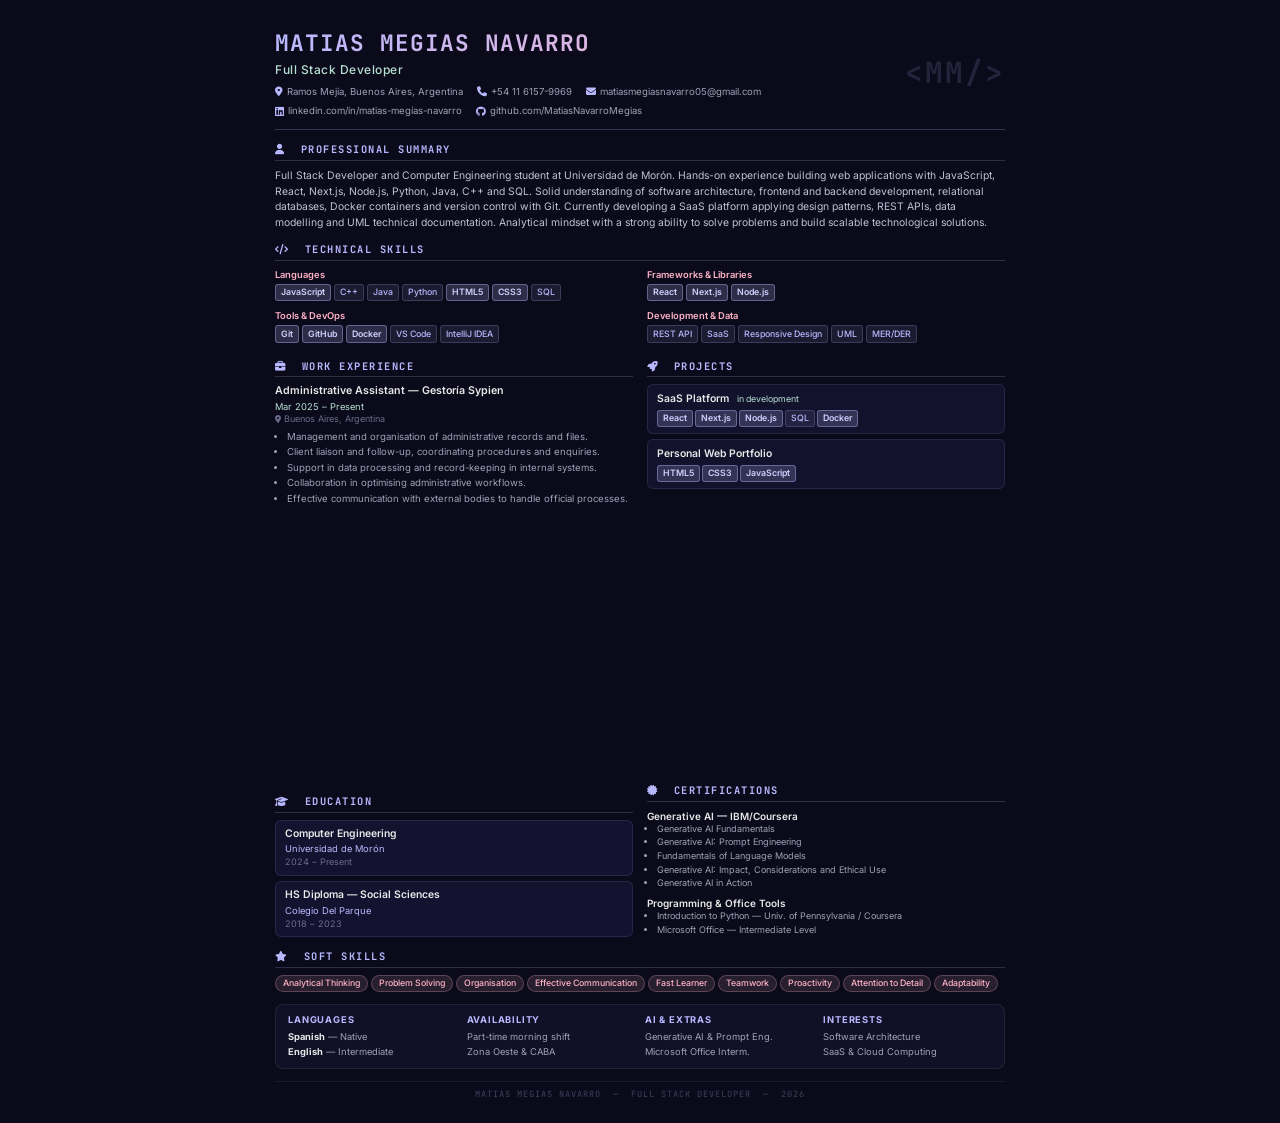
<file: cv/cv-en.html>
<!DOCTYPE html>
<html lang="en">
<head>
    <meta charset="UTF-8">
    <meta name="viewport" content="width=device-width, initial-scale=1.0">
    <title>CV — Matias Megias Navarro</title>

    <!-- Google Fonts -->
    <link rel="preconnect" href="https://fonts.googleapis.com">
    <link rel="preconnect" href="https://fonts.gstatic.com" crossorigin>
    <link href="https://fonts.googleapis.com/css2?family=Inter:wght@300;400;500;600;700&family=JetBrains+Mono:wght@400;500;700&display=swap" rel="stylesheet">

    <!-- Font Awesome -->
    <link rel="stylesheet" href="https://cdnjs.cloudflare.com/ajax/libs/font-awesome/6.5.1/css/all.min.css">

    <style>
        /* ---- Reset & Base ---- */
        *, *::before, *::after { box-sizing: border-box; margin: 0; padding: 0; }

        body {
            font-family: 'Inter', sans-serif;
            font-size: 8.2pt;
            line-height: 1.4;
            background: #0a0a1a;
            color: #e8e8e8;
            -webkit-print-color-adjust: exact !important;
            print-color-adjust: exact !important;
        }

        /* ---- Page ---- */
        .cv-page {
            width: 210mm;
            height: 297mm;
            background: #0a0a1a;
            margin: 0 auto;
            overflow: hidden;
        }

        .cv-content {
            height: 297mm;
            display: flex;
            flex-direction: column;
            justify-content: space-between;
            padding: 28px 32px 22px;
        }

        /* ---- Spacers ---- */
        .spacer-md { height: 16px; }
        .spacer-sm { height: 12px; }

        /* ---- Header ---- */
        .cv-header {
            display: flex;
            align-items: center;
            justify-content: space-between;
            border-bottom: 1.5px solid rgba(184,184,255,0.25);
            padding-bottom: 12px;
        }

        .header-left .name {
            font-family: 'JetBrains Mono', monospace;
            font-size: 17pt;
            font-weight: 700;
            background: linear-gradient(135deg, #b8b8ff, #ffb3c6);
            -webkit-background-clip: text;
            -webkit-text-fill-color: transparent;
            background-clip: text;
            letter-spacing: 1px;
        }

        .header-left .role {
            font-size: 9pt;
            font-weight: 500;
            color: #b8e0d2;
            margin-top: 2px;
            letter-spacing: 0.5px;
        }

        .contact-row {
            display: flex;
            flex-wrap: wrap;
            gap: 6px 14px;
            margin-top: 6px;
        }

        .contact-item {
            display: flex;
            align-items: center;
            gap: 4px;
            font-size: 7.2pt;
            color: #a0a0b8;
        }

        .contact-item i {
            color: #b8b8ff;
            font-size: 7.5pt;
        }

        .contact-item a {
            color: #a0a0b8;
            text-decoration: none;
        }

        .header-logo {
            font-family: 'JetBrains Mono', monospace;
            font-size: 22pt;
            font-weight: 700;
            color: rgba(184,184,255,0.15);
            letter-spacing: 2px;
            user-select: none;
        }

        /* ---- Section title ---- */
        .section-title {
            font-family: 'JetBrains Mono', monospace;
            font-size: 7.8pt;
            font-weight: 700;
            color: #b8b8ff;
            text-transform: uppercase;
            letter-spacing: 1.5px;
            border-bottom: 1px solid rgba(184,184,255,0.2);
            padding-bottom: 3px;
            margin-bottom: 7px;
        }

        /* ---- Profile ---- */
        .profile-text {
            font-size: 7.8pt;
            color: #c0c0d8;
            line-height: 1.5;
        }

        /* ---- Skills grid ---- */
        .skills-grid-2x2 {
            display: grid;
            grid-template-columns: 1fr 1fr;
            gap: 8px 14px;
        }

        .skill-group-title {
            font-size: 7pt;
            font-weight: 600;
            color: #ffb3c6;
            margin-bottom: 3px;
        }

        .skill-tags {
            display: flex;
            flex-wrap: wrap;
            gap: 3px;
        }

        .tag {
            background: rgba(184,184,255,0.1);
            color: #b8b8ff;
            border: 1px solid rgba(184,184,255,0.2);
            border-radius: 3px;
            padding: 1.5px 5px;
            font-size: 6.6pt;
            font-weight: 500;
        }

        .tag.highlight {
            background: rgba(184,184,255,0.2);
            color: #d0d0ff;
            border-color: rgba(184,184,255,0.4);
            font-weight: 600;
        }

        /* ---- Two column layout ---- */
        .two-col {
            flex: 1;
            display: grid;
            grid-template-columns: 1fr 1fr;
            gap: 14px;
        }

        .two-col > div {
            display: flex;
            flex-direction: column;
            justify-content: space-between;
        }

        /* ---- Job / Project card ---- */
        .entry-title {
            font-size: 8pt;
            font-weight: 600;
            color: #e8e8e8;
        }

        .entry-meta {
            font-size: 7pt;
            color: #b8e0d2;
            margin-top: 1px;
        }

        .entry-location {
            font-size: 6.8pt;
            color: #6a6a8a;
            margin-bottom: 4px;
        }

        .entry-bullets {
            padding-left: 12px;
            margin-top: 3px;
        }

        .entry-bullets li {
            font-size: 7.2pt;
            color: #a0a0b8;
            margin-bottom: 2px;
        }

        /* ---- Education card ---- */
        .edu-card {
            background: rgba(26,26,62,0.6);
            border: 1px solid rgba(184,184,255,0.12);
            border-radius: 6px;
            padding: 6px 9px;
        }

        .edu-card + .edu-card { margin-top: 5px; }

        .edu-degree {
            font-size: 7.8pt;
            font-weight: 600;
            color: #e8e8e8;
        }

        .edu-institution {
            font-size: 7pt;
            color: #b8b8ff;
            margin-top: 1px;
        }

        .edu-period {
            font-size: 6.8pt;
            color: #6a6a8a;
            margin-top: 1px;
        }

        /* ---- Project card ---- */
        .project-card {
            background: rgba(26,26,62,0.5);
            border: 1px solid rgba(184,184,255,0.12);
            border-radius: 6px;
            padding: 6px 9px;
        }

        .project-card + .project-card { margin-top: 5px; }

        .project-name {
            font-size: 7.8pt;
            font-weight: 600;
            color: #e8e8e8;
        }

        .project-status {
            font-size: 6.6pt;
            color: #b8e0d2;
            margin-left: 5px;
        }

        .project-tags {
            display: flex;
            flex-wrap: wrap;
            gap: 2px;
            margin-top: 3px;
        }

        /* ---- Certifications ---- */
        .cert-group-title {
            font-size: 7.5pt;
            font-weight: 600;
            color: #e8e8e8;
        }

        .cert-sub {
            font-size: 6.8pt;
            color: #a0a0b8;
            padding-left: 10px;
        }

        .cert-sub li { margin-bottom: 1px; }

        .cert-block + .cert-block { margin-top: 6px; }

        /* ---- Soft skills ---- */
        .soft-skills {
            display: flex;
            flex-wrap: wrap;
            gap: 3px;
        }

        .soft-pill {
            background: rgba(255,179,198,0.12);
            color: #ffb3c6;
            border: 1px solid rgba(255,179,198,0.25);
            border-radius: 20px;
            padding: 1.5px 7px;
            font-size: 6.6pt;
            font-weight: 500;
        }

        /* ---- Bottom row ---- */
        .bottom-row {
            display: grid;
            grid-template-columns: 1fr 1fr 1fr 1fr;
            gap: 10px;
            background: rgba(26,26,62,0.4);
            border: 1px solid rgba(184,184,255,0.1);
            border-radius: 8px;
            padding: 8px 12px;
        }

        .bottom-col-title {
            font-size: 7pt;
            font-weight: 700;
            color: #b8b8ff;
            text-transform: uppercase;
            letter-spacing: 0.8px;
            margin-bottom: 4px;
        }

        .bottom-item {
            font-size: 7pt;
            color: #a0a0b8;
            margin-bottom: 2px;
        }

        .bottom-item strong {
            color: #e8e8e8;
        }

        /* ---- Footer ---- */
        .cv-footer {
            text-align: center;
            font-family: 'JetBrains Mono', monospace;
            font-size: 6.5pt;
            color: rgba(184,184,255,0.3);
            letter-spacing: 1px;
            border-top: 1px solid rgba(184,184,255,0.1);
            padding-top: 6px;
        }

        /* ---- Print ---- */
        @media print {
            body { background: #0a0a1a; }
            .cv-page {
                width: 210mm;
                height: 297mm;
                margin: 0;
            }
            * {
                -webkit-print-color-adjust: exact !important;
                print-color-adjust: exact !important;
            }
        }
    </style>
</head>
<body>
<div class="cv-page">
  <div class="cv-content">

    <!-- HEADER -->
    <header class="cv-header">
      <div class="header-left">
        <div class="name">MATIAS MEGIAS NAVARRO</div>
        <div class="role">Full Stack Developer</div>
        <div class="contact-row">
          <span class="contact-item"><i class="fas fa-map-marker-alt"></i> Ramos Mejía, Buenos Aires, Argentina</span>
          <span class="contact-item"><i class="fas fa-phone"></i> +54 11 6157-9969</span>
          <span class="contact-item"><i class="fas fa-envelope"></i> matiasmegiasnavarro05@gmail.com</span>
          <span class="contact-item"><i class="fab fa-linkedin"></i><a href="https://linkedin.com/in/matias-megías-navarro" target="_blank">linkedin.com/in/matias-megías-navarro</a></span>
          <span class="contact-item"><i class="fab fa-github"></i><a href="https://github.com/MatiasNavarroMegias" target="_blank">github.com/MatiasNavarroMegias</a></span>
        </div>
      </div>
      <div class="header-logo">&lt;MM/&gt;</div>
    </header>

    <div class="spacer-sm"></div>

    <!-- PROFESSIONAL SUMMARY -->
    <section>
      <div class="section-title"><i class="fas fa-user"></i> &nbsp;Professional Summary</div>
      <p class="profile-text">
        Full Stack Developer and Computer Engineering student at Universidad de Morón. Hands-on experience building web applications with JavaScript, React, Next.js, Node.js, Python, Java, C++ and SQL. Solid understanding of software architecture, frontend and backend development, relational databases, Docker containers and version control with Git. Currently developing a SaaS platform applying design patterns, REST APIs, data modelling and UML technical documentation. Analytical mindset with a strong ability to solve problems and build scalable technological solutions.
      </p>
    </section>

    <div class="spacer-sm"></div>

    <!-- TECHNICAL SKILLS -->
    <section>
      <div class="section-title"><i class="fas fa-code"></i> &nbsp;Technical Skills</div>
      <div class="skills-grid-2x2">
        <div>
          <div class="skill-group-title">Languages</div>
          <div class="skill-tags">
            <span class="tag highlight">JavaScript</span>
            <span class="tag">C++</span>
            <span class="tag">Java</span>
            <span class="tag">Python</span>
            <span class="tag highlight">HTML5</span>
            <span class="tag highlight">CSS3</span>
            <span class="tag">SQL</span>
          </div>
        </div>
        <div>
          <div class="skill-group-title">Frameworks &amp; Libraries</div>
          <div class="skill-tags">
            <span class="tag highlight">React</span>
            <span class="tag highlight">Next.js</span>
            <span class="tag highlight">Node.js</span>
          </div>
        </div>
        <div>
          <div class="skill-group-title">Tools &amp; DevOps</div>
          <div class="skill-tags">
            <span class="tag highlight">Git</span>
            <span class="tag highlight">GitHub</span>
            <span class="tag highlight">Docker</span>
            <span class="tag">VS Code</span>
            <span class="tag">IntelliJ IDEA</span>
          </div>
        </div>
        <div>
          <div class="skill-group-title">Development &amp; Data</div>
          <div class="skill-tags">
            <span class="tag">REST API</span>
            <span class="tag">SaaS</span>
            <span class="tag">Responsive Design</span>
            <span class="tag">UML</span>
            <span class="tag">MER/DER</span>
          </div>
        </div>
      </div>
    </section>

    <div class="spacer-md"></div>

    <!-- TWO-COLUMN MAIN BODY -->
    <div class="two-col">
      <!-- LEFT COLUMN -->
      <div>
        <!-- WORK EXPERIENCE -->
        <section>
          <div class="section-title"><i class="fas fa-briefcase"></i> &nbsp;Work Experience</div>
          <div class="entry-title">Administrative Assistant — Gestoría Sypien</div>
          <div class="entry-meta">Mar 2025 – Present</div>
          <div class="entry-location"><i class="fas fa-map-marker-alt" style="font-size:6pt;color:#6a6a8a;"></i> Buenos Aires, Argentina</div>
          <ul class="entry-bullets">
            <li>Management and organisation of administrative records and files.</li>
            <li>Client liaison and follow-up, coordinating procedures and enquiries.</li>
            <li>Support in data processing and record-keeping in internal systems.</li>
            <li>Collaboration in optimising administrative workflows.</li>
            <li>Effective communication with external bodies to handle official processes.</li>
          </ul>
        </section>

        <div class="spacer-md"></div>

        <!-- EDUCATION -->
        <section>
          <div class="section-title"><i class="fas fa-graduation-cap"></i> &nbsp;Education</div>
          <div class="edu-card">
            <div class="edu-degree">Computer Engineering</div>
            <div class="edu-institution">Universidad de Morón</div>
            <div class="edu-period">2024 – Present</div>
          </div>
          <div class="edu-card">
            <div class="edu-degree">HS Diploma — Social Sciences</div>
            <div class="edu-institution">Colegio Del Parque</div>
            <div class="edu-period">2018 – 2023</div>
          </div>
        </section>
      </div>

      <!-- RIGHT COLUMN -->
      <div>
        <!-- PROJECTS -->
        <section>
          <div class="section-title"><i class="fas fa-rocket"></i> &nbsp;Projects</div>
          <div class="project-card">
            <div>
              <span class="project-name">SaaS Platform</span>
              <span class="project-status">in development</span>
            </div>
            <div class="project-tags">
              <span class="tag highlight">React</span>
              <span class="tag highlight">Next.js</span>
              <span class="tag highlight">Node.js</span>
              <span class="tag">SQL</span>
              <span class="tag highlight">Docker</span>
            </div>
          </div>
          <div class="project-card">
            <div>
              <span class="project-name">Personal Web Portfolio</span>
            </div>
            <div class="project-tags">
              <span class="tag highlight">HTML5</span>
              <span class="tag highlight">CSS3</span>
              <span class="tag highlight">JavaScript</span>
            </div>
          </div>
        </section>

        <div class="spacer-md"></div>

        <!-- CERTIFICATIONS -->
        <section>
          <div class="section-title"><i class="fas fa-certificate"></i> &nbsp;Certifications</div>
          <div class="cert-block">
            <div class="cert-group-title">Generative AI — IBM/Coursera</div>
            <ul class="cert-sub">
              <li>Generative AI Fundamentals</li>
              <li>Generative AI: Prompt Engineering</li>
              <li>Fundamentals of Language Models</li>
              <li>Generative AI: Impact, Considerations and Ethical Use</li>
              <li>Generative AI in Action</li>
            </ul>
          </div>
          <div class="cert-block">
            <div class="cert-group-title">Programming &amp; Office Tools</div>
            <ul class="cert-sub">
              <li>Introduction to Python — Univ. of Pennsylvania / Coursera</li>
              <li>Microsoft Office — Intermediate Level</li>
            </ul>
          </div>
        </section>
      </div>
    </div>

    <div class="spacer-sm"></div>

    <!-- SOFT SKILLS -->
    <section>
      <div class="section-title"><i class="fas fa-star"></i> &nbsp;Soft Skills</div>
      <div class="soft-skills">
        <span class="soft-pill">Analytical Thinking</span>
        <span class="soft-pill">Problem Solving</span>
        <span class="soft-pill">Organisation</span>
        <span class="soft-pill">Effective Communication</span>
        <span class="soft-pill">Fast Learner</span>
        <span class="soft-pill">Teamwork</span>
        <span class="soft-pill">Proactivity</span>
        <span class="soft-pill">Attention to Detail</span>
        <span class="soft-pill">Adaptability</span>
      </div>
    </section>

    <div class="spacer-sm"></div>

    <!-- BOTTOM ROW -->
    <div class="bottom-row">
      <div>
        <div class="bottom-col-title">Languages</div>
        <div class="bottom-item"><strong>Spanish</strong> — Native</div>
        <div class="bottom-item"><strong>English</strong> — Intermediate</div>
      </div>
      <div>
        <div class="bottom-col-title">Availability</div>
        <div class="bottom-item">Part-time morning shift</div>
        <div class="bottom-item">Zona Oeste &amp; CABA</div>
      </div>
      <div>
        <div class="bottom-col-title">AI &amp; Extras</div>
        <div class="bottom-item">Generative AI &amp; Prompt Eng.</div>
        <div class="bottom-item">Microsoft Office Interm.</div>
      </div>
      <div>
        <div class="bottom-col-title">Interests</div>
        <div class="bottom-item">Software Architecture</div>
        <div class="bottom-item">SaaS &amp; Cloud Computing</div>
      </div>
    </div>

    <div class="spacer-sm"></div>

    <!-- FOOTER -->
    <footer class="cv-footer">
      MATIAS MEGIAS NAVARRO &nbsp;—&nbsp; FULL STACK DEVELOPER &nbsp;—&nbsp; 2026
    </footer>

  </div>
</div>
</body>
</html>
</file>
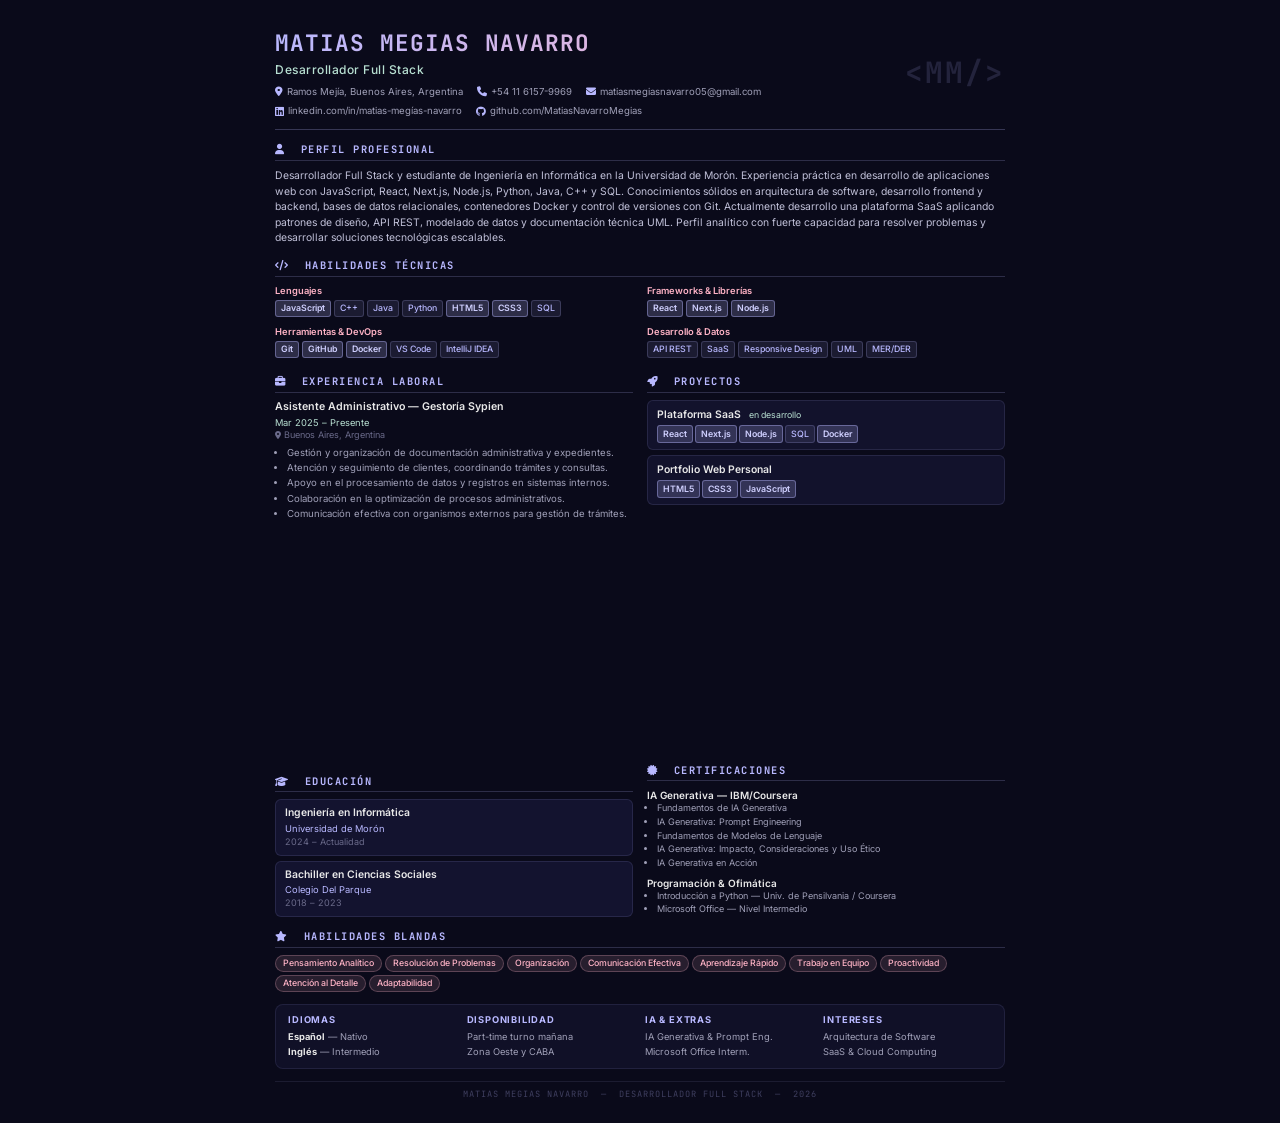
<file: cv/cv-es.html>
<!DOCTYPE html>
<html lang="es">
<head>
    <meta charset="UTF-8">
    <meta name="viewport" content="width=device-width, initial-scale=1.0">
    <title>CV — Matias Megias Navarro</title>

    <!-- Google Fonts -->
    <link rel="preconnect" href="https://fonts.googleapis.com">
    <link rel="preconnect" href="https://fonts.gstatic.com" crossorigin>
    <link href="https://fonts.googleapis.com/css2?family=Inter:wght@300;400;500;600;700&family=JetBrains+Mono:wght@400;500;700&display=swap" rel="stylesheet">

    <!-- Font Awesome -->
    <link rel="stylesheet" href="https://cdnjs.cloudflare.com/ajax/libs/font-awesome/6.5.1/css/all.min.css">

    <style>
        /* ---- Reset & Base ---- */
        *, *::before, *::after { box-sizing: border-box; margin: 0; padding: 0; }

        body {
            font-family: 'Inter', sans-serif;
            font-size: 8.2pt;
            line-height: 1.4;
            background: #0a0a1a;
            color: #e8e8e8;
            -webkit-print-color-adjust: exact !important;
            print-color-adjust: exact !important;
        }

        /* ---- Page ---- */
        .cv-page {
            width: 210mm;
            height: 297mm;
            background: #0a0a1a;
            margin: 0 auto;
            overflow: hidden;
        }

        .cv-content {
            height: 297mm;
            display: flex;
            flex-direction: column;
            justify-content: space-between;
            padding: 28px 32px 22px;
        }

        /* ---- Spacers ---- */
        .spacer-md { height: 16px; }
        .spacer-sm { height: 12px; }

        /* ---- Header ---- */
        .cv-header {
            display: flex;
            align-items: center;
            justify-content: space-between;
            border-bottom: 1.5px solid rgba(184,184,255,0.25);
            padding-bottom: 12px;
        }

        .header-left .name {
            font-family: 'JetBrains Mono', monospace;
            font-size: 17pt;
            font-weight: 700;
            background: linear-gradient(135deg, #b8b8ff, #ffb3c6);
            -webkit-background-clip: text;
            -webkit-text-fill-color: transparent;
            background-clip: text;
            letter-spacing: 1px;
        }

        .header-left .role {
            font-size: 9pt;
            font-weight: 500;
            color: #b8e0d2;
            margin-top: 2px;
            letter-spacing: 0.5px;
        }

        .contact-row {
            display: flex;
            flex-wrap: wrap;
            gap: 6px 14px;
            margin-top: 6px;
        }

        .contact-item {
            display: flex;
            align-items: center;
            gap: 4px;
            font-size: 7.2pt;
            color: #a0a0b8;
        }

        .contact-item i {
            color: #b8b8ff;
            font-size: 7.5pt;
        }

        .contact-item a {
            color: #a0a0b8;
            text-decoration: none;
        }

        .header-logo {
            font-family: 'JetBrains Mono', monospace;
            font-size: 22pt;
            font-weight: 700;
            color: rgba(184,184,255,0.15);
            letter-spacing: 2px;
            user-select: none;
        }

        /* ---- Section title ---- */
        .section-title {
            font-family: 'JetBrains Mono', monospace;
            font-size: 7.8pt;
            font-weight: 700;
            color: #b8b8ff;
            text-transform: uppercase;
            letter-spacing: 1.5px;
            border-bottom: 1px solid rgba(184,184,255,0.2);
            padding-bottom: 3px;
            margin-bottom: 7px;
        }

        /* ---- Profile ---- */
        .profile-text {
            font-size: 7.8pt;
            color: #c0c0d8;
            line-height: 1.5;
        }

        /* ---- Skills grid ---- */
        .skills-grid-2x2 {
            display: grid;
            grid-template-columns: 1fr 1fr;
            gap: 8px 14px;
        }

        .skill-group-title {
            font-size: 7pt;
            font-weight: 600;
            color: #ffb3c6;
            margin-bottom: 3px;
        }

        .skill-tags {
            display: flex;
            flex-wrap: wrap;
            gap: 3px;
        }

        .tag {
            background: rgba(184,184,255,0.1);
            color: #b8b8ff;
            border: 1px solid rgba(184,184,255,0.2);
            border-radius: 3px;
            padding: 1.5px 5px;
            font-size: 6.6pt;
            font-weight: 500;
        }

        .tag.highlight {
            background: rgba(184,184,255,0.2);
            color: #d0d0ff;
            border-color: rgba(184,184,255,0.4);
            font-weight: 600;
        }

        /* ---- Two column layout ---- */
        .two-col {
            flex: 1;
            display: grid;
            grid-template-columns: 1fr 1fr;
            gap: 14px;
        }

        .two-col > div {
            display: flex;
            flex-direction: column;
            justify-content: space-between;
        }

        /* ---- Job / Project card ---- */
        .entry-title {
            font-size: 8pt;
            font-weight: 600;
            color: #e8e8e8;
        }

        .entry-meta {
            font-size: 7pt;
            color: #b8e0d2;
            margin-top: 1px;
        }

        .entry-location {
            font-size: 6.8pt;
            color: #6a6a8a;
            margin-bottom: 4px;
        }

        .entry-bullets {
            padding-left: 12px;
            margin-top: 3px;
        }

        .entry-bullets li {
            font-size: 7.2pt;
            color: #a0a0b8;
            margin-bottom: 2px;
        }

        /* ---- Education card ---- */
        .edu-card {
            background: rgba(26,26,62,0.6);
            border: 1px solid rgba(184,184,255,0.12);
            border-radius: 6px;
            padding: 6px 9px;
        }

        .edu-card + .edu-card { margin-top: 5px; }

        .edu-degree {
            font-size: 7.8pt;
            font-weight: 600;
            color: #e8e8e8;
        }

        .edu-institution {
            font-size: 7pt;
            color: #b8b8ff;
            margin-top: 1px;
        }

        .edu-period {
            font-size: 6.8pt;
            color: #6a6a8a;
            margin-top: 1px;
        }

        /* ---- Project card ---- */
        .project-card {
            background: rgba(26,26,62,0.5);
            border: 1px solid rgba(184,184,255,0.12);
            border-radius: 6px;
            padding: 6px 9px;
        }

        .project-card + .project-card { margin-top: 5px; }

        .project-name {
            font-size: 7.8pt;
            font-weight: 600;
            color: #e8e8e8;
        }

        .project-status {
            font-size: 6.6pt;
            color: #b8e0d2;
            margin-left: 5px;
        }

        .project-tags {
            display: flex;
            flex-wrap: wrap;
            gap: 2px;
            margin-top: 3px;
        }

        /* ---- Certifications ---- */
        .cert-group-title {
            font-size: 7.5pt;
            font-weight: 600;
            color: #e8e8e8;
        }

        .cert-sub {
            font-size: 6.8pt;
            color: #a0a0b8;
            padding-left: 10px;
        }

        .cert-sub li { margin-bottom: 1px; }

        .cert-block + .cert-block { margin-top: 6px; }

        /* ---- Soft skills ---- */
        .soft-skills {
            display: flex;
            flex-wrap: wrap;
            gap: 3px;
        }

        .soft-pill {
            background: rgba(255,179,198,0.12);
            color: #ffb3c6;
            border: 1px solid rgba(255,179,198,0.25);
            border-radius: 20px;
            padding: 1.5px 7px;
            font-size: 6.6pt;
            font-weight: 500;
        }

        /* ---- Bottom row ---- */
        .bottom-row {
            display: grid;
            grid-template-columns: 1fr 1fr 1fr 1fr;
            gap: 10px;
            background: rgba(26,26,62,0.4);
            border: 1px solid rgba(184,184,255,0.1);
            border-radius: 8px;
            padding: 8px 12px;
        }

        .bottom-col-title {
            font-size: 7pt;
            font-weight: 700;
            color: #b8b8ff;
            text-transform: uppercase;
            letter-spacing: 0.8px;
            margin-bottom: 4px;
        }

        .bottom-item {
            font-size: 7pt;
            color: #a0a0b8;
            margin-bottom: 2px;
        }

        .bottom-item strong {
            color: #e8e8e8;
        }

        /* ---- Footer ---- */
        .cv-footer {
            text-align: center;
            font-family: 'JetBrains Mono', monospace;
            font-size: 6.5pt;
            color: rgba(184,184,255,0.3);
            letter-spacing: 1px;
            border-top: 1px solid rgba(184,184,255,0.1);
            padding-top: 6px;
        }

        /* ---- Print ---- */
        @media print {
            body { background: #0a0a1a; }
            .cv-page {
                width: 210mm;
                height: 297mm;
                margin: 0;
            }
            * {
                -webkit-print-color-adjust: exact !important;
                print-color-adjust: exact !important;
            }
        }
    </style>
</head>
<body>
<div class="cv-page">
  <div class="cv-content">

    <!-- HEADER -->
    <header class="cv-header">
      <div class="header-left">
        <div class="name">MATIAS MEGIAS NAVARRO</div>
        <div class="role">Desarrollador Full Stack</div>
        <div class="contact-row">
          <span class="contact-item"><i class="fas fa-map-marker-alt"></i> Ramos Mejía, Buenos Aires, Argentina</span>
          <span class="contact-item"><i class="fas fa-phone"></i> +54 11 6157-9969</span>
          <span class="contact-item"><i class="fas fa-envelope"></i> matiasmegiasnavarro05@gmail.com</span>
          <span class="contact-item"><i class="fab fa-linkedin"></i><a href="https://linkedin.com/in/matias-megías-navarro" target="_blank">linkedin.com/in/matias-megías-navarro</a></span>
          <span class="contact-item"><i class="fab fa-github"></i><a href="https://github.com/MatiasNavarroMegias" target="_blank">github.com/MatiasNavarroMegias</a></span>
        </div>
      </div>
      <div class="header-logo">&lt;MM/&gt;</div>
    </header>

    <div class="spacer-sm"></div>

    <!-- PERFIL PROFESIONAL -->
    <section>
      <div class="section-title"><i class="fas fa-user"></i> &nbsp;Perfil Profesional</div>
      <p class="profile-text">
        Desarrollador Full Stack y estudiante de Ingeniería en Informática en la Universidad de Morón. Experiencia práctica en desarrollo de aplicaciones web con JavaScript, React, Next.js, Node.js, Python, Java, C++ y SQL. Conocimientos sólidos en arquitectura de software, desarrollo frontend y backend, bases de datos relacionales, contenedores Docker y control de versiones con Git. Actualmente desarrollo una plataforma SaaS aplicando patrones de diseño, API REST, modelado de datos y documentación técnica UML. Perfil analítico con fuerte capacidad para resolver problemas y desarrollar soluciones tecnológicas escalables.
      </p>
    </section>

    <div class="spacer-sm"></div>

    <!-- HABILIDADES TÉCNICAS -->
    <section>
      <div class="section-title"><i class="fas fa-code"></i> &nbsp;Habilidades Técnicas</div>
      <div class="skills-grid-2x2">
        <div>
          <div class="skill-group-title">Lenguajes</div>
          <div class="skill-tags">
            <span class="tag highlight">JavaScript</span>
            <span class="tag">C++</span>
            <span class="tag">Java</span>
            <span class="tag">Python</span>
            <span class="tag highlight">HTML5</span>
            <span class="tag highlight">CSS3</span>
            <span class="tag">SQL</span>
          </div>
        </div>
        <div>
          <div class="skill-group-title">Frameworks &amp; Librerías</div>
          <div class="skill-tags">
            <span class="tag highlight">React</span>
            <span class="tag highlight">Next.js</span>
            <span class="tag highlight">Node.js</span>
          </div>
        </div>
        <div>
          <div class="skill-group-title">Herramientas &amp; DevOps</div>
          <div class="skill-tags">
            <span class="tag highlight">Git</span>
            <span class="tag highlight">GitHub</span>
            <span class="tag highlight">Docker</span>
            <span class="tag">VS Code</span>
            <span class="tag">IntelliJ IDEA</span>
          </div>
        </div>
        <div>
          <div class="skill-group-title">Desarrollo &amp; Datos</div>
          <div class="skill-tags">
            <span class="tag">API REST</span>
            <span class="tag">SaaS</span>
            <span class="tag">Responsive Design</span>
            <span class="tag">UML</span>
            <span class="tag">MER/DER</span>
          </div>
        </div>
      </div>
    </section>

    <div class="spacer-md"></div>

    <!-- TWO-COLUMN MAIN BODY -->
    <div class="two-col">
      <!-- LEFT COLUMN -->
      <div>
        <!-- EXPERIENCIA LABORAL -->
        <section>
          <div class="section-title"><i class="fas fa-briefcase"></i> &nbsp;Experiencia Laboral</div>
          <div class="entry-title">Asistente Administrativo — Gestoría Sypien</div>
          <div class="entry-meta">Mar 2025 – Presente</div>
          <div class="entry-location"><i class="fas fa-map-marker-alt" style="font-size:6pt;color:#6a6a8a;"></i> Buenos Aires, Argentina</div>
          <ul class="entry-bullets">
            <li>Gestión y organización de documentación administrativa y expedientes.</li>
            <li>Atención y seguimiento de clientes, coordinando trámites y consultas.</li>
            <li>Apoyo en el procesamiento de datos y registros en sistemas internos.</li>
            <li>Colaboración en la optimización de procesos administrativos.</li>
            <li>Comunicación efectiva con organismos externos para gestión de trámites.</li>
          </ul>
        </section>

        <div class="spacer-md"></div>

        <!-- EDUCACIÓN -->
        <section>
          <div class="section-title"><i class="fas fa-graduation-cap"></i> &nbsp;Educación</div>
          <div class="edu-card">
            <div class="edu-degree">Ingeniería en Informática</div>
            <div class="edu-institution">Universidad de Morón</div>
            <div class="edu-period">2024 – Actualidad</div>
          </div>
          <div class="edu-card">
            <div class="edu-degree">Bachiller en Ciencias Sociales</div>
            <div class="edu-institution">Colegio Del Parque</div>
            <div class="edu-period">2018 – 2023</div>
          </div>
        </section>
      </div>

      <!-- RIGHT COLUMN -->
      <div>
        <!-- PROYECTOS -->
        <section>
          <div class="section-title"><i class="fas fa-rocket"></i> &nbsp;Proyectos</div>
          <div class="project-card">
            <div>
              <span class="project-name">Plataforma SaaS</span>
              <span class="project-status">en desarrollo</span>
            </div>
            <div class="project-tags">
              <span class="tag highlight">React</span>
              <span class="tag highlight">Next.js</span>
              <span class="tag highlight">Node.js</span>
              <span class="tag">SQL</span>
              <span class="tag highlight">Docker</span>
            </div>
          </div>
          <div class="project-card">
            <div>
              <span class="project-name">Portfolio Web Personal</span>
            </div>
            <div class="project-tags">
              <span class="tag highlight">HTML5</span>
              <span class="tag highlight">CSS3</span>
              <span class="tag highlight">JavaScript</span>
            </div>
          </div>
        </section>

        <div class="spacer-md"></div>

        <!-- CERTIFICACIONES -->
        <section>
          <div class="section-title"><i class="fas fa-certificate"></i> &nbsp;Certificaciones</div>
          <div class="cert-block">
            <div class="cert-group-title">IA Generativa — IBM/Coursera</div>
            <ul class="cert-sub">
              <li>Fundamentos de IA Generativa</li>
              <li>IA Generativa: Prompt Engineering</li>
              <li>Fundamentos de Modelos de Lenguaje</li>
              <li>IA Generativa: Impacto, Consideraciones y Uso Ético</li>
              <li>IA Generativa en Acción</li>
            </ul>
          </div>
          <div class="cert-block">
            <div class="cert-group-title">Programación &amp; Ofimática</div>
            <ul class="cert-sub">
              <li>Introducción a Python — Univ. de Pensilvania / Coursera</li>
              <li>Microsoft Office — Nivel Intermedio</li>
            </ul>
          </div>
        </section>
      </div>
    </div>

    <div class="spacer-sm"></div>

    <!-- HABILIDADES BLANDAS -->
    <section>
      <div class="section-title"><i class="fas fa-star"></i> &nbsp;Habilidades Blandas</div>
      <div class="soft-skills">
        <span class="soft-pill">Pensamiento Analítico</span>
        <span class="soft-pill">Resolución de Problemas</span>
        <span class="soft-pill">Organización</span>
        <span class="soft-pill">Comunicación Efectiva</span>
        <span class="soft-pill">Aprendizaje Rápido</span>
        <span class="soft-pill">Trabajo en Equipo</span>
        <span class="soft-pill">Proactividad</span>
        <span class="soft-pill">Atención al Detalle</span>
        <span class="soft-pill">Adaptabilidad</span>
      </div>
    </section>

    <div class="spacer-sm"></div>

    <!-- BOTTOM ROW -->
    <div class="bottom-row">
      <div>
        <div class="bottom-col-title">Idiomas</div>
        <div class="bottom-item"><strong>Español</strong> — Nativo</div>
        <div class="bottom-item"><strong>Inglés</strong> — Intermedio</div>
      </div>
      <div>
        <div class="bottom-col-title">Disponibilidad</div>
        <div class="bottom-item">Part-time turno mañana</div>
        <div class="bottom-item">Zona Oeste y CABA</div>
      </div>
      <div>
        <div class="bottom-col-title">IA &amp; Extras</div>
        <div class="bottom-item">IA Generativa &amp; Prompt Eng.</div>
        <div class="bottom-item">Microsoft Office Interm.</div>
      </div>
      <div>
        <div class="bottom-col-title">Intereses</div>
        <div class="bottom-item">Arquitectura de Software</div>
        <div class="bottom-item">SaaS &amp; Cloud Computing</div>
      </div>
    </div>

    <div class="spacer-sm"></div>

    <!-- FOOTER -->
    <footer class="cv-footer">
      MATIAS MEGIAS NAVARRO &nbsp;—&nbsp; DESARROLLADOR FULL STACK &nbsp;—&nbsp; 2026
    </footer>

  </div>
</div>
</body>
</html>
</file>
